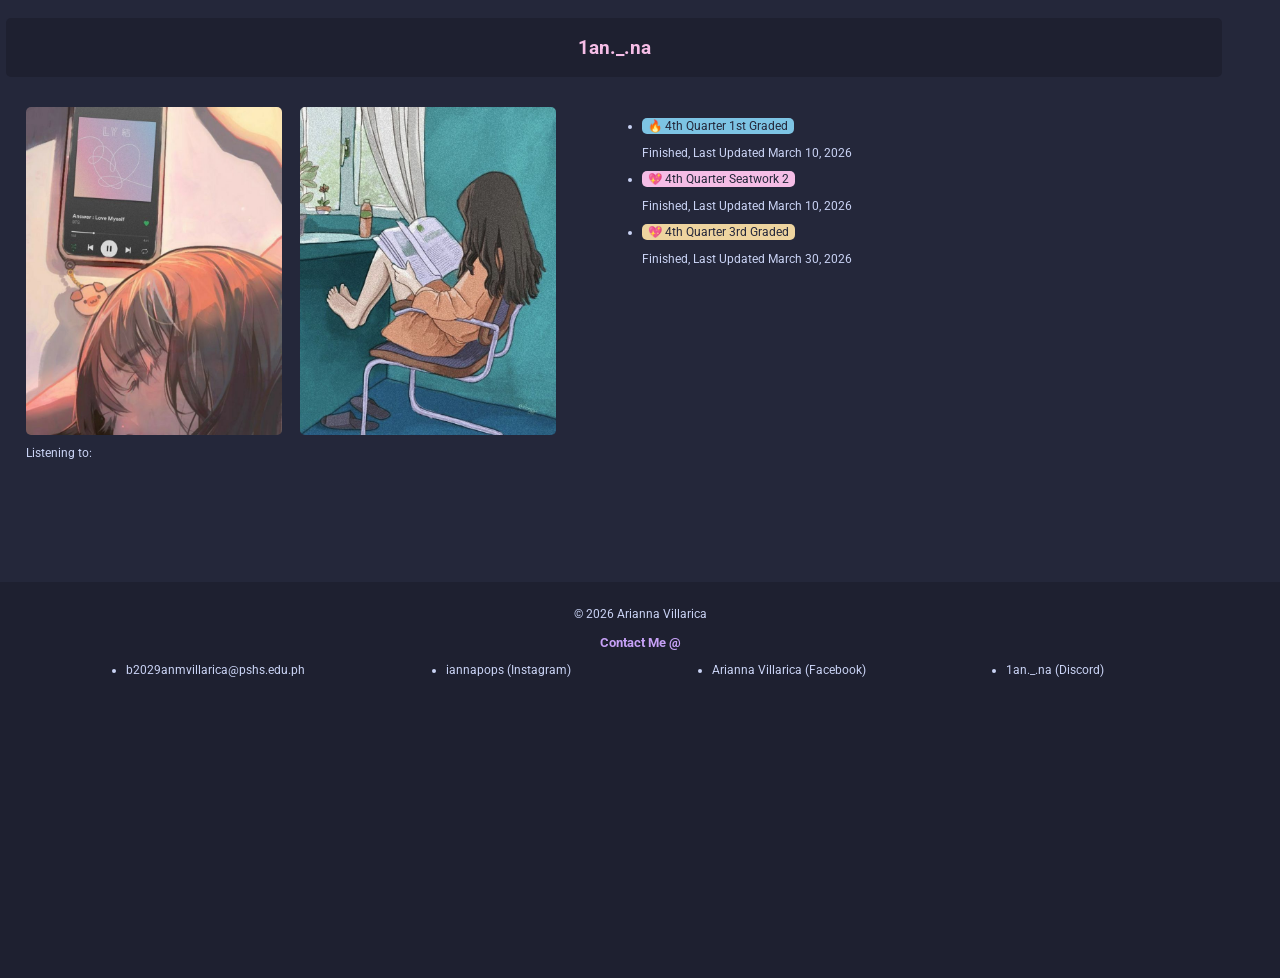
<file: index.html>
<!DOCTYPE html>

<html>
<head>
    <title>Ianna's Q4 Homepage!</title>
    <link href="./styles/reg.css" rel="stylesheet">

    <link rel="preconnect" href="https://fonts.googleapis.com">
    <link rel="preconnect" href="https://fonts.gstatic.com" crossorigin>
    <link href="https://fonts.googleapis.com/css2?family=Roboto:ital,wght@0,100..900;1,100..900&display=swap" rel="stylesheet">
    <link rel="stylesheet" href="https://cdnjs.cloudflare.com/ajax/libs/font-awesome/4.7.0/css/font-awesome.min.css">

    <meta name='viewport' content='width=device-width, initial-scale=1'>
    <meta name="author" content="Arianna Nina M. Villarica">
</head>

<body>
    <div id="page">
    <div id="header">
        <h2 id="title">1an._.na</h2>
    </div>

    <div id="main">
        <div id="style">
            <span>
                <img style="width: 20vw; height: auto;" src="./media/homepage/anime_listeningtomusic.png">
                <img style="width: 20vw; height: auto;" src="./media/homepage/anime_reading.png">
            </span>
            <p>Listening to:</p>
            <iframe data-testid="embed-iframe" style="border-radius:12px" src="https://open.spotify.com/embed/track/4FmeVH5lIipcrOiEdv1Hd2?utm_source=generator" width="100%" height="" frameBorder="0" allowfullscreen="" allow="autoplay; clipboard-write; encrypted-media; fullscreen; picture-in-picture" loading="lazy"></iframe>
        </div>  
        <div id="works">
            <ul>
                <li>
                    <button style="background-color: #7dc4e4;"><a href="./public/4thQtr/q41gPotassiumVillarica.html">🔥 4th Quarter 1st Graded</a></button>
                    <p>Finished, Last Updated March 10, 2026</p>
                </li>
                <li>
                    <button style="background-color: #f5bde6;"><a href="./public/4thQtr/9KVillaricaSeatwork2.html">💖 4th Quarter Seatwork 2</a></button>
                    <p>Finished, Last Updated March 10, 2026</p>
                </li>
                <li>
                    <button style="background-color: #eed49f;"><a href="./public/4thQtr/3rdGraded/index.html">💖 4th Quarter 3rd Graded</a></button>
                    <p>Finished, Last Updated March 30, 2026</p>
                </li>
            </ul>
        </div>
    </div>

    <footer>
        <br>
        <p>&copy; 2026 Arianna Villarica</p>
        <div id="details">
            <h3 style="color:#c6a0f6">Contact Me @</h3>
            <ul>
                <li>b2029anmvillarica@pshs.edu.ph</li>
                <li>iannapops (Instagram)</li>
                <li>Arianna Villarica (Facebook)</li>
                <li>1an._.na (Discord)</li>
            </ul>
        </div>
    </footer>

    <script>
        var menuBtn = document.getElementById("menu");
        var menuTrue = false; 

        menuBtn.addEventListener('click', () => {
            if (!menuTrue){
                menuBtn.style.color = "#8aadf4";
                menuTrue = true; 
            }
            else 
            {
                menuBtn.style.color = "#cad3f5";
                menuTrue = false; 
            }
        })
    </script>

</body>

</html>
</file>
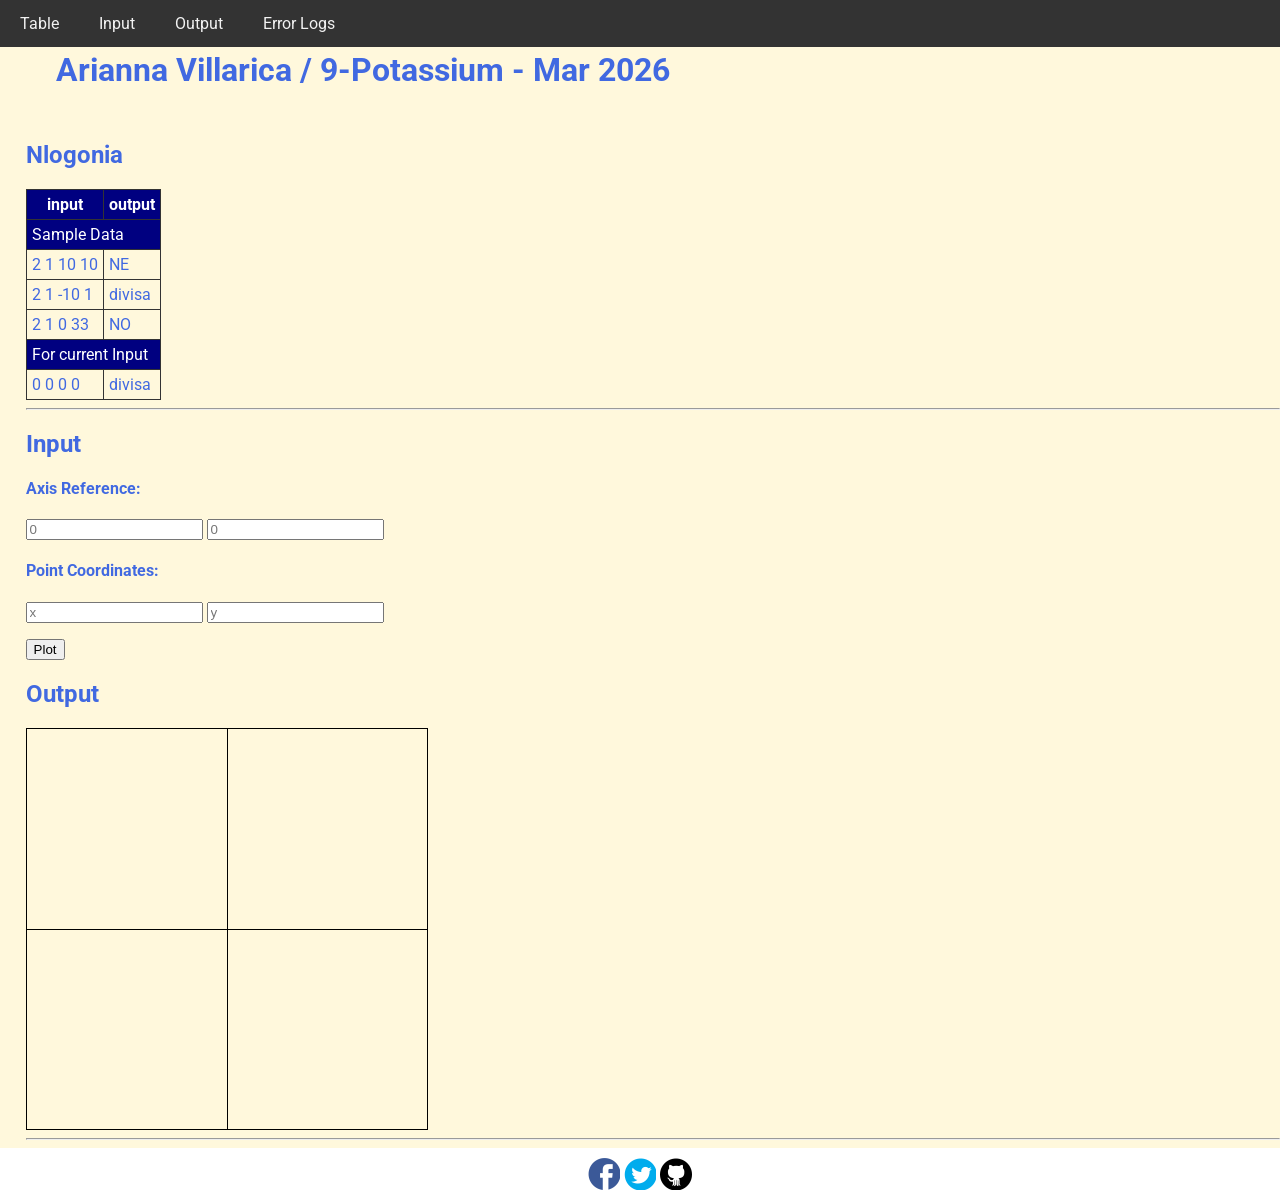
<file: public/4thQtr/3rdGraded/index.html>
<!DOCTYPE html>
<html>
<head>
  <meta charset="utf-8">
  <meta name="viewport" content="width=device-width">
  <!-- change the authors name to both your names-->
  <meta name="author" content="Arianna Villarica">
  <meta name="description" content="testing and debugging">
  <meta name="keywords" content="testing and debugging">
  <title>CS 3 </title>
  <link href="style.css" rel="stylesheet" type="text/css" />
  <link rel="preconnect" href="https://fonts.googleapis.com">
  <link rel="preconnect" href="https://fonts.gstatic.com" crossorigin>
  <link href="https://fonts.googleapis.com/css2?family=Open+Sans&family=Poppins:wght@300&family=Roboto&display=swap" rel="stylesheet">
  <link rel="icon" type="image/x-icon" href="images/favicon.ico">
</head>

<body>
  <header>
    <nav>
      <a href="#start">Table</a>
      <a href="#input">Input</a>
      <a href="#output">Output</a>
      <a href="errorlogs.html">Error Logs</a>
    </nav>
    
    <h1 style="padding: 30px">Arianna Villarica / 9-Potassium  - Mar 2026 </h1>
    <h2 id="start"> Nlogonia </h2>
  </header>

  <section id="table">
    <table> 
      <tr class="rColor">
        <th> input </th> <th> output</th>
      </tr>
      <tr class="rColor"> 
        <td colspan="2"> Sample Data</td>
      </tr>
      <tr> 
        <td> 2 1 10 10 </td> <td> NE</td>
      </tr>
      <tr> 
        <td> 2 1 -10 1 </td> <td> divisa</td>
      </tr>
      <tr> 
        <td> 2 1 0 33 </td> <td> NO </td>
      </tr>
      <tr  class="rColor"> 
        <td colspan="2"> For current Input</td>
      </tr>
      <tr> 
        <td id="in1"> 0 0 0 0 </td> <td id="out1"> divisa </td>
      </tr>
    </table>
    <hr>
  </section>
  
  <section id="input">
    <h2> Input </h2>
  
    <h4>Axis Reference:</h4>
    <p>
      <input type="number" id="x0" placeholder="0">
      <input type="number" id="y0" placeholder="0">
    </p>
    
    <h4>Point Coordinates:</h4>
    <p>
      <input type="number" id="x" placeholder="x"> 
      <input type="number" id="y" placeholder="y">
    </p>
    <button onclick="plotPoint(Number(x0.value),Number(y0.value),Number(x.value), Number(y.value))"> Plot </button>
  </section>
  
  <section id="output">
    <h2 id="output"> Output </h2>
  
    <div id="coordinatePlane">
        <div id="xAxis" class="axis"></div>
        <div id="yAxis" class="axis"></div>
    </div>
    <hr>
  </section>
  
  <!--- anchors for socmed site are done with image sprites -->
  <footer>
    <a href="https://facebook.com"> 
    <div class="icon facebook"></div>
    </a>
    <a href="https://twitter.com">
    <div class="icon twitter"></div>
    </a>
    <a href="https://github.com">
    <div class="icon github"></div>
    </a>
  </footer>
  <script defer src="script.js"></script>
</body>

</html>
</file>
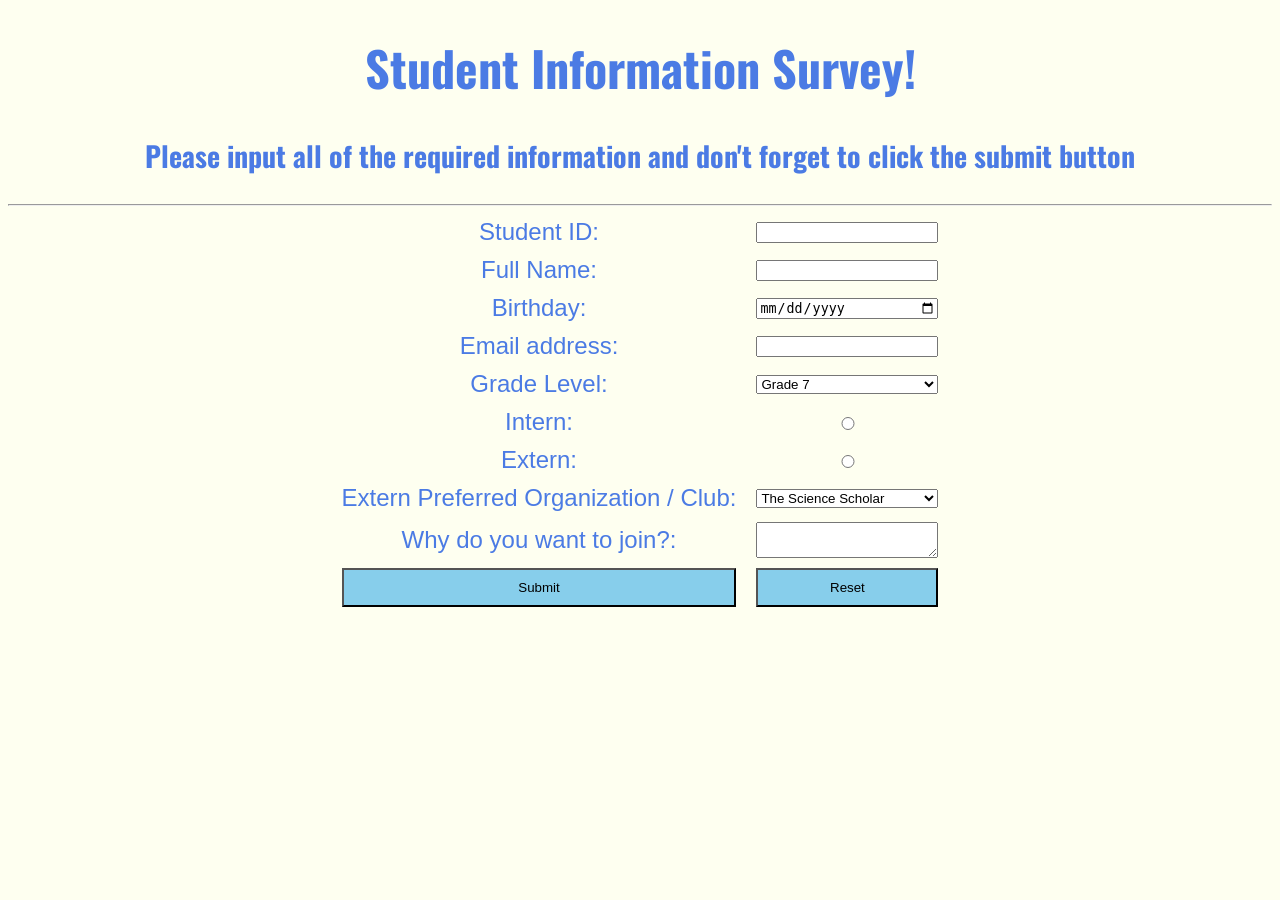
<file: public/3rdQtr/Q3_2GPotassiumVillarica.html>
<!DOCTYPE html>
<html>

<head>
    <title>Ianna's Q3 2nd GE</title>
    
    <link rel="preconnect" href="https://fonts.googleapis.com">
    <link rel="preconnect" href="https://fonts.gstatic.com" crossorigin>
    <link href="https://fonts.googleapis.com/css2?family=Google+Sans:ital,opsz,wght@0,17..18,400..700;1,17..18,400..700&family=Oswald:wght@200..700&display=swap" rel="stylesheet">

    <style>
        body {
            text-align: center;
            font-family: "Roboto", sans-serif;
            font-size: 1.5rem;
            background-color: rgb(254, 255, 240);
            color: rgb(75, 123, 228);
        }

        h1, h3 {
            font-family: "Oswald", sans-serif;
        }

        form {
            display: grid;
            grid-template-columns: auto auto;
            gap: 10px 20px;
            justify-content: center;
            align-items: center;
        }

        .button {
            padding: 10px; 
            background-color: skyblue;
        }

        input:focus {
            color: blue;
        }
    </style>
</head>

<body>

    <h1>Student Information Survey!</h1>
    <h3>Please input all of the required information and don't forget
        to click the submit button
    </h3>

    <hr>

    <form method="post" action="submit">
        Student ID: <input type="number" id="StudentId" required>
        Full Name: <input type="text" id="FullName" onblur = "this.style.color = 'blue'"required>
        Birthday: <input type="date" id="Birthday" required> 
        Email address: <input type="email" id="EmailAddress" required>
        Grade Level: <select id="GradeLevel" required>
            <option value="7">Grade 7</option>
            <option value="8">Grade 8</option>
            <option value="9">Grade 9</option>
            <option value="10">Grade 10</option>
            <option value="11">Grade 11</option>
            <option value="12">Grade 12</option>
        </select>
        Intern: <input onblur = "this.style.color = 'blue'" type="radio" value="1" name="DormerStatus" required> 
        Extern:
        <input type="radio" value="0" name="DormerStatus">Extern</input>
        Preferred Organization / Club: <select id="OrgClub" required>
            <option value="SciScho">The Science Scholar</option>
            <option value="Lagablab">Ang Lagablab</option>
            <option value="Himig">Himig Agham</option>
            <option value="Expo">Exposure</option>
            <option value="XYZ">Pisay XYZ</option>
            <option value="Alianteam">Alianti Varsity</option>
            </select> 
        Why do you want to join?: <textarea onblur = "this.style.color = 'blue'" id="Reason"></textarea>
        <input class="button" type="submit" onclick="confirm('Submit responses?'); this.style.backgroundColor = 'rgb(75, 123, 228)'; this.style.color = 'rgb(254, 255, 240)';" >
        <input class = "button" type="reset" onclick="confirm('Clear all previous data?'); this.style.backgroundColor = 'rgb(75, 123, 228)'; this.style.color = 'rgb(254, 255, 240)';">
    </form>

</body>

</html>
</file>
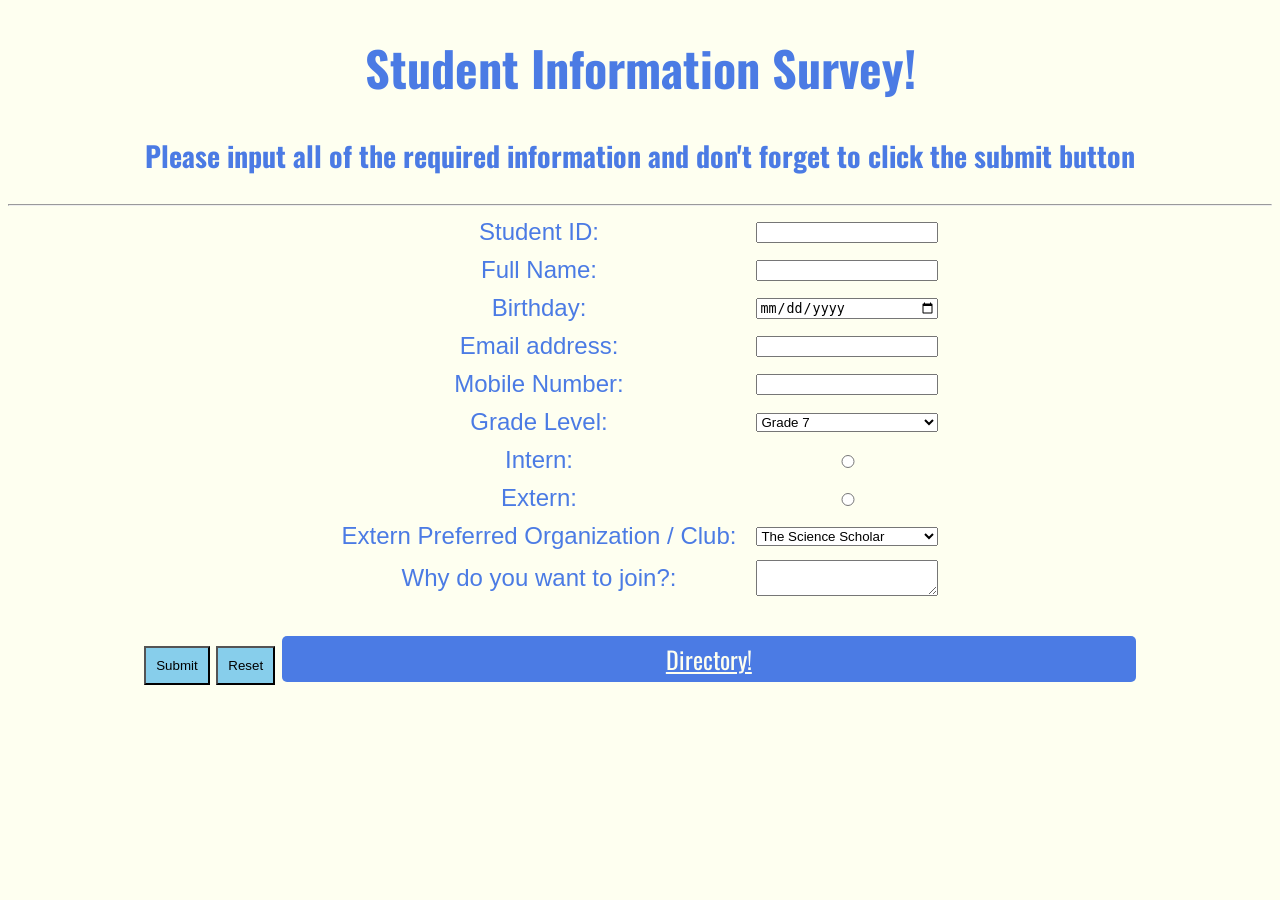
<file: public/3rdQtr/Q3_3GPotassiumVillarica.html>
<!DOCTYPE html>
<html>

<head>
    <title>Ianna's Q3 3rd GE</title>
    
    <link rel="preconnect" href="https://fonts.googleapis.com">
    <link rel="preconnect" href="https://fonts.gstatic.com" crossorigin>
    <link href="https://fonts.googleapis.com/css2?family=Google+Sans:ital,opsz,wght@0,17..18,400..700;1,17..18,400..700&family=Oswald:wght@200..700&display=swap" rel="stylesheet">

    <style>
        body {
            text-align: center;
            font-family: "Roboto", sans-serif;
            font-size: 1.5rem;
            background-color: rgb(254, 255, 240);
            color: rgb(75, 123, 228);
        }

        h1, h3 {
            font-family: "Oswald", sans-serif;
        }

        form {
            display: grid;
            grid-template-columns: auto auto;
            gap: 10px 20px;
            justify-content: center;
            align-items: center;
            margin-bottom: 5vh;
        }

        .button {
            padding: 10px; 
            background-color: skyblue;
        }

        input:focus {
            color: blue;
        }

        #directory {
            width: 80vw; 
            padding: 5px 30vw; background-color: rgb(75, 123, 228);
            color: rgb(254, 255, 240);
            font-family: "Oswald", sans-serif;
            border-radius: 5px;
        }
    </style>
</head>

<body>
    <h1>Student Information Survey!</h1>
    <h3>Please input all of the required information and don't forget
        to click the submit button
    </h3>

    <hr>

    <form>
        Student ID: <input type="number" id="student" required>
        Full Name: <input type="text" id="name" onblur = "this.style.color = 'blue'"required>
        Birthday: <input type="date" id="birthday" required> 
        Email address: <input type="email" id="email" required>
        Mobile Number: <input type="number" id="number" required>
        Grade Level: <select id="grade" required>
            <option value="7">Grade 7</option>
            <option value="8">Grade 8</option>
            <option value="9">Grade 9</option>
            <option value="10">Grade 10</option>
            <option value="11">Grade 11</option>
            <option value="12">Grade 12</option>
        </select>
        Intern: <input onblur = "this.style.color = 'blue'" type="radio" value="1" name="DormerStatus" id="intern" required> 
        Extern:
        <input type="radio" value="0" name="DormerStatus">Extern</input>
        Preferred Organization / Club: <select id="club" required>
            <option value="SciScho">The Science Scholar</option>
            <option value="Lagablab">Ang Lagablab</option>
            <option value="Himig">Himig Agham</option>
            <option value="Expo">Exposure</option>
            <option value="XYZ">Pisay XYZ</option>
            <option value="Alianteam">Alianti Varsity</option>
            </select> 
        Why do you want to join?: <textarea onblur = "this.style.color = 'blue'" id="reason"></textarea>
    </form>
    <input id="submitbtn" class="button" type="submit" onclick="save()">
    <input id="resetbtn" class = "button" type="reset" onclick="confirm('Clear all previous data?'); this.style.backgroundColor = 'rgb(75, 123, 228)'; this.style.color = 'rgb(254, 255, 240)';">

    <a id="directory" href="viewSignUps.html">Directory!</a>

    <script>
    var submit = document.getElementById("submitbtn"); 

    function save(){
        if(confirm("Submit responses?") == true) {
            let users = JSON.parse(localStorage.getItem("save")) || []; 

            let user_obj = {
                ID: document.getElementById("student").value,
                Fullname: document.getElementById("name").value,
                Birthday: document.getElementById("birthday").value,
                Email: document.getElementById("email").value,
                Number: document.getElementById("number").value,
                Grade: document.getElementById("grade").value,
                InternExtern: document.getElementById("intern").value || 0,
                Club: document.getElementById("club").value,
                Reason: document.getElementById("reason").value
            }

            users.push(user_obj);

            localStorage.setItem('save', JSON.stringify(users));

            alert("You have signed up succesfully!"); 
            }   
    }
    </script>
</body>

</html>
</file>
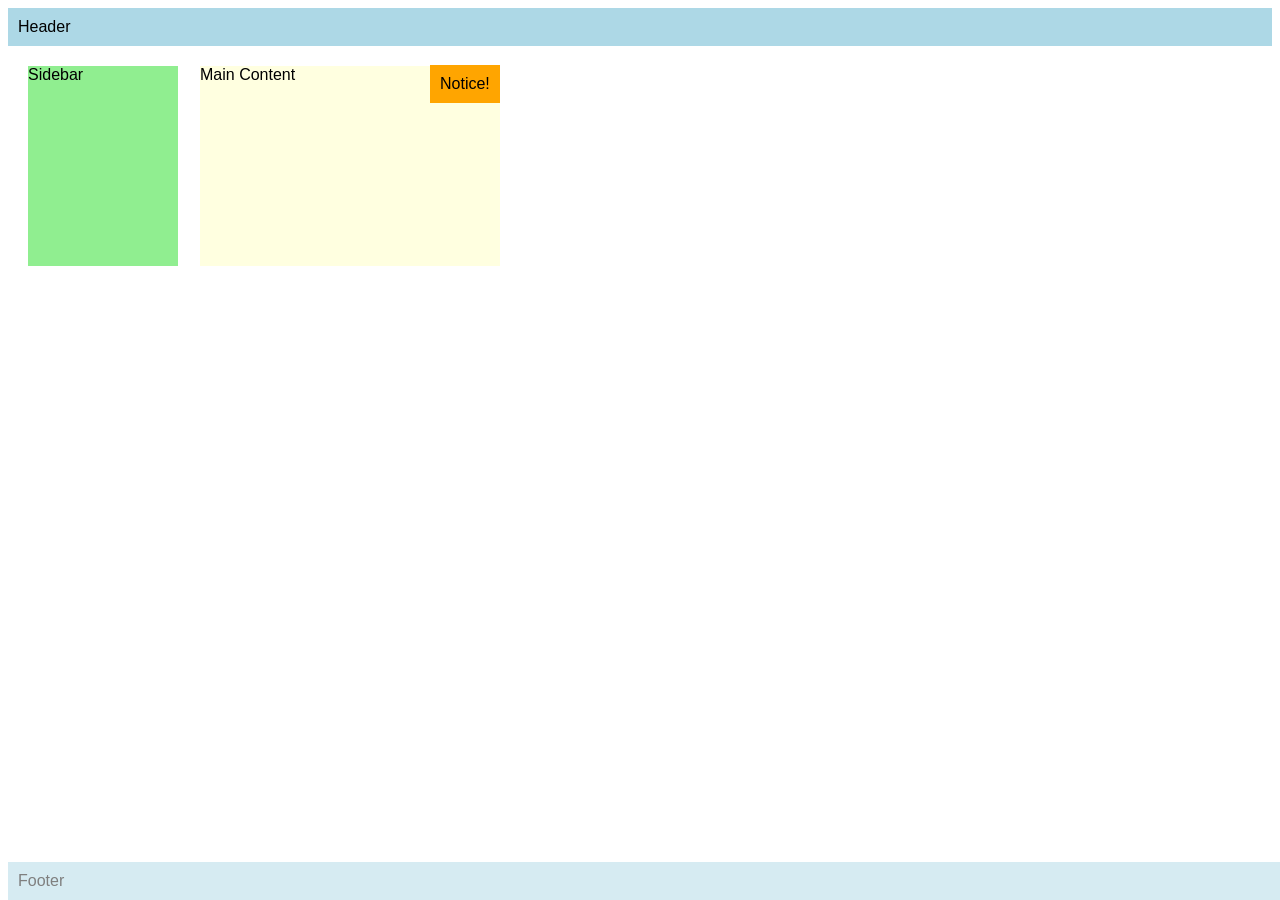
<file: public/4thQtr/9KVillaricaSeatwork2.html>
<!DOCTYPE html>
<html>
<head>
  <meta name="author" content="Arianna Villarica & Tala Crisologo" />
  <meta name="revised" content="March 27, 2026" />
  <style>
    body { font-family: Arial, sans-serif; }
    .header, .footer {
      background: lightblue;
      padding: 10px;
    }
    .footer {
       opacity: 0.5;
       position: fixed; bottom: 0; width: 100%;
    }
    .sidebar {
      background: lightgreen;
      width: 150px;
      height: 200px;
      position: relative; top: 20px; left: 20px;
    }
    .content {
      background: lightyellow;
      width: 300px;
      height: 200px;
      position: absolute; top: 66px; left: 200px; 
      z-index: 1; 
    } 
    .notice {
        position: absolute;
        top: 65px;
        left: 430px;
        background: orange;
        padding: 10px;
        z-index: 2;
    }
  </style>
</head>
<body>
  <div class="header">Header</div>
  <div class="sidebar">Sidebar</div>
  <div class="content">Main Content</div>
  <div class="footer">Footer</div>
  <div class="notice">Notice!</div>
</body>
</html>
</file>
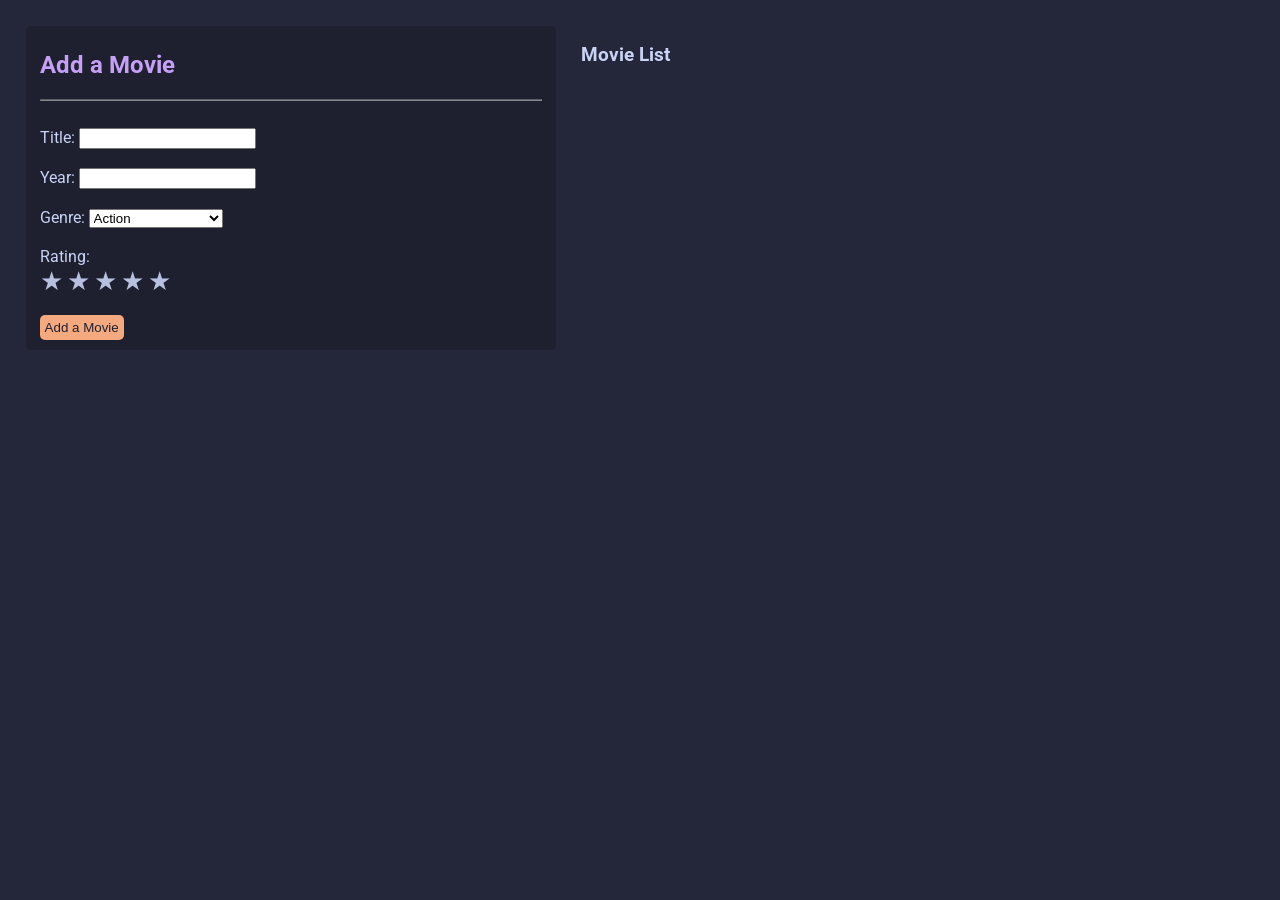
<file: public/4thQtr/q41gPotassiumVillarica.html>
<html>
<head>
    <title>Ianna's Movie Directory!</title>

    <link rel="preconnect" href="https://fonts.googleapis.com">
    <link rel="preconnect" href="https://fonts.gstatic.com" crossorigin>
    <link href="https://fonts.googleapis.com/css2?family=Roboto:ital,wght@0,100..900;1,100..900&display=swap" rel="stylesheet">
    <link rel="stylesheet" href="https://cdnjs.cloudflare.com/ajax/libs/font-awesome/4.7.0/css/font-awesome.min.css">

    <meta name='viewport' content='width=device-width, initial-scale=1'>
    <meta name="author" content="Arianna Nina M. Villarica">

    <style>
        * {
            box-sizing: border-box;
        }
        body {
            width: 100%; height: 100%;
            padding: 0; margin: 0;  
            background-color: #24273a;
            color: #cad3f5;
            font-family: "Roboto", sans-serif; 
        }

        #page {
            width: 96vw; 
            margin: 0; 
            padding: 2vw;
            display: flex; 
            gap: 2vw; 
        }

        hr {
            color: #cad3f5;
            opacity: 0.5;
        }

        h2 {
            color: #c6a0f6;
        }

        #movieForm {
            background-color: #1e2030;
            border: none; 
            border-radius: 5px; 
            width: 45%; 
        }

        #mainForm {
            border: none; 
        }

        #rating > input {
            display: none;
        }

        .star {
            font-size: 2vw;
            color: #b8c0e0;
        }

        #submitbtn {
            color: #1e2030; 
            padding: 5px; 
            border-radius: 5px; 
            background-color: #f5a97f;
            border: none; 
        }

        #submitbtn:hover {
            background-color: #b8c0e0;
        }

        #directory {
            margin: 0; 
            padding: 0; 
            width: 80%; 
        }

        #directory > li { 
            background-color: #8aadf4; color: #24273a;
            padding: 5px; margin: 0; 
            border-radius: 5px;
        }

        #nonForm {
            width: 50%; 
            padding: 0; margin: 0; 
        }

        #delete {
            background-color: #ed8796;
            color: #1e2030;
            font-family: "Roboto", sans-serif;
            border: none; border-radius: 5px;
        }
    </style>
</head>

<body onload='update(JSON.parse(localStorage.getItem("savedMovies")))'>
    <div id="page">
    <form id="movieForm">
        <fieldset id="mainForm">
            <h2>Add a Movie</h2>
            <hr>
            <br>
            <label for="title">Title:</label>
            <input type="text" id="title" required>
            <br><br>
            <label for="year">Year:</label>
            <input type="number" id="year" required>
            <br><br>
            <label for="genre">Genre:</label>
            <select id="genre" required>
                <option value="Action">Action</option>
                <option value="Romcom">Romance-Comedy</option>
                <option value="Horror">Horror/Thriller</option>
                <option value="History">Historical</option>
                <option value="Sci-fi">Science Fiction</option>
                <option value="Fantasy">Fantasy</option>
                <option value="Cartoons">Cartoon</option>
                <option value="Anime">Anime</option>
                <option value="Drama">Drama</option>
            </select>
            <br><br>
            Rating:
            <div id="rating">
                <label for="s1"><span class="star">★</span></label>
                <input required name="star" type="radio" id="s1" value="1" class="starRating">

                <label for="s2"><span class="star">★</span></label>
                <input name="star" type="radio" id="s2" value="2" class="starRating">

                <label for="s3"><span class="star">★</span></label>
                <input name="star" type="radio" id="s3" value="3" class="starRating">

                <label for="s4"><span class="star">★</span></label>
                <input name="star" type="radio" id="s4" value="4" class="starRating">
                
                <label for="s5"><span class="star">★</span></label>
                <input name="star" type="radio" id="s5" value="5" class="starRating">
            </div>
            <br>
        <button type="submit" id="submitbtn">Add a Movie</button>
        </fieldset>
    </form>

    <div id="nonForm">
        <h3>Movie List</h3>
        <ul id="directory">
        </ul>
    </div>

    <script>
        var submit = document.getElementById("movieForm");
        var rating = document.getElementById("rating");
        var currMovie = 0; 

        submit.addEventListener("submit", record);
        function record(event) {
            event.preventDefault(); 
            var moviesList = JSON.parse(localStorage.getItem('savedMovies')) || [];

            var titleInp = document.getElementById("title"); 
            var yearInp = document.getElementById("year");
            var genreInp = document.getElementById("genre");
            var starInp = document.querySelector('input[name=star]:checked');
            
            var movie = {
                title: titleInp.value,
                year: yearInp.value,
                genre: genreInp.value,
                rating: starInp.value,
                counter: 1
            }

            // reset radio buttons
            var star = document.getElementsByClassName('starRating');
            star[Number(movie.rating) - 1].checked = false; 
            
            // stores object in array & updates user view
            var screenedList = movieChecker(movie, moviesList);
            update(screenedList);

            titleInp.value = "";
            yearInp.value = ""; 
            genreInp.value = "";


            var symbols = document.getElementsByClassName("star");
            
            for (let i = 0; i < symbols.length; i++)
                symbols[i].style.color = "#b8c0e0";

            localStorage.setItem('savedMovies', JSON.stringify(moviesList));
            console.log(localStorage.getItem('savedMovies'));
        }

        rating.addEventListener("change", addRating);
        function addRating(){
            // get value from radio button
            var star = Number(document.querySelector('input[name=star]:checked').value) || 0;
            
            var symbols = document.getElementsByClassName("star");
                
            for (let i = 0; i < symbols.length; i++)
                symbols[i].style.color = "#b8c0e0";

            if (star){
                //  colors every star yellow until the nth star
                for (let i = star - 1; i >= 0; i--)
                {
                    symbols[i].style.color = "#eed49f";
                }
            }
        }

        function update(list){
            var directory = document.getElementById("directory"); 
            directory.innerHTML = "";

            for (let i = 0; i < list.length; i++)
            {
                var strToAdd = "";
                var star = "★"; 

                strToAdd += ` (${list[i].year})`;
                strToAdd += ` - ${list[i].genre}, Rating:`;

                // for sure number of WHOLE stars
                var starMinusOne = Math.ceil(list[i].rating) - 1;

                var actuallyAdd = "";
                actuallyAdd += `<li><b>${list[i].title}</b>${strToAdd} <span style="color:#eed49f; display: inline-block; position:relative;font-size:1vw;">${star.repeat(starMinusOne)}`;

                var leftover = list[i].rating - starMinusOne;
                actuallyAdd += `<span style="width:${leftover}vw;overflow:hidden;text-overflow:clip;white-space:nowrap;position:absolute;">${star}</span>`; 
                // credits to GEMINI, https://www.freecodecamp.org/news/how-to-truncate-text-with-css-javascript/ for guiding me & teaching my how to use these <3 ⬆ 
                actuallyAdd += "</span><br>";

                // DELETE BUTTON 
                actuallyAdd += `<button id='delete' onclick='deleteItem(${i});'>Delete</button>`;
                actuallyAdd += "</li><br>";

                directory.innerHTML += actuallyAdd; 
            }
        }

        function movieChecker(curr, list) {

            var notInList = true; 
            for (let i = 0; i < list.length; i++)
            {
                if ((curr.title == list[i].title))
                {
                    let counter = Number(list[i].counter) + Number(curr.counter);
                    let ogRating = Number(list[i].rating);
                    let newRating = Number(curr.rating);

                    curr.rating = (ogRating*(counter - 1) + newRating) / counter;
                    console.log((ogRating*(counter - 1) + newRating) / counter)
                    curr.counter = counter; 
                    console.log(curr);
                    notInList = false; 
                    list[i] = curr; 
                    break; 
                }
            }
            
            if (notInList)
                list.push(curr); 

            return list; 
        }

        function deleteItem(itemNo) {
            var list = JSON.parse(localStorage.getItem('savedMovies'));
            if (confirm("Are you sure you want to delete?")) {
                list.splice(itemNo, 1);
            }
            localStorage.setItem('savedMovies', JSON.stringify(list));
            update(list);
        }
    </script>
</body>
</html>
</file>
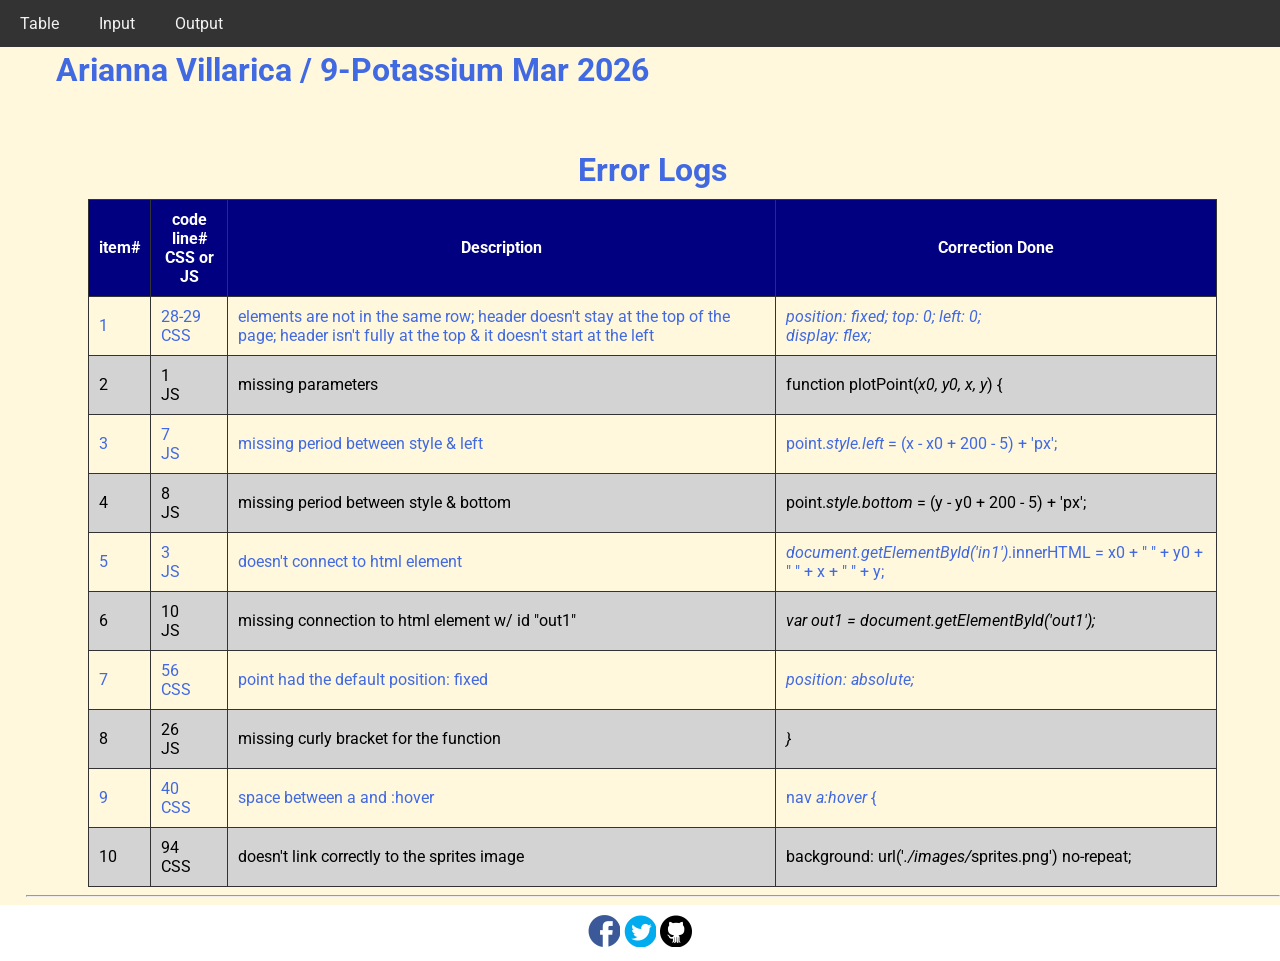
<file: public/4thQtr/3rdGraded/errorlogs.html>
<!DOCTYPE html>
<html>
<head>
  <meta charset="utf-8">
  <meta name="viewport" content="width=device-width">
  <meta name="author" content="Arianna Villarica">
  <meta name="description" content="testing and debugging">
  <meta name="keywords" content="testing and debugging">
  <title>CS3 </title>
  <link href="style.css" rel="stylesheet" type="text/css" />
  <link rel="preconnect" href="https://fonts.googleapis.com">
  <link rel="preconnect" href="https://fonts.gstatic.com" crossorigin>
  <link href="https://fonts.googleapis.com/css2?family=Open+Sans&family=Poppins:wght@300&family=Roboto&display=swap" rel="stylesheet">
  <link rel="icon" type="image/x-icon" href="images/favicon.ico">

  <style>
    tr:nth-child(1) ~ tr:nth-child(odd) {
      background-color: lightgray;
      color: black;
    }
    td, th {
      padding: 10px;
    }
    table {
      width: 90%;
      margin: 0 auto;
    }
    caption {
      font-size: 2em;
      font-weight: bold;
      padding: 10px;
    }
    
  </style>
</head>

<body>
  <header>
    <nav>
      <a href="index.html#start">Table</a>
      <a href="index.html#input">Input</a>
      <a href="index.html#output">Output</a>
    </nav>
    
    <h1 style="padding: 30px">Arianna Villarica / 9-Potassium Mar 2026 </h1>
  </header>

  <section id="table">
    <table> 
      <caption> Error Logs</caption>
      <tr class="rColor">
        <th> item# </th> 
        <th> code line#<br/>CSS or JS </th> 
        <th> Description</th>
        <th> Correction Done</th>
      </tr>
      <tr>
        <td> 1 </td> 
        <td> 28-29<br> CSS</td> 
        <td> elements are not in the same row; header doesn't stay at the top of the page; header isn't fully at the top & it doesn't start at the left</td>
        <td> <i>position: fixed; top: 0; left: 0;<br>display: flex;</i></td>
      </tr>
      <tr>
        <td> 2 </td> 
        <td> 1 <br> JS </td> 
        <td> missing parameters</td>
        <td> function plotPoint(<i>x0, y0, x, y</i>) {</td>
      </tr>
      <tr>
        <td> 3 </td> 
        <td> 7 <br> JS</td> 
        <td> missing period between style & left</td>
        <td> point.<i>style.left</i> = (x - x0 + 200 - 5) + 'px'; </td>
      </tr>
      <tr>
        <td> 4 </td> 
        <td> 8 <br> JS</td> 
        <td> missing period between style & bottom</td>
        <td> point.<i>style.bottom</i> = (y - y0 + 200 - 5) + 'px';</td>
      </tr>
      <tr>
        <td> 5 </td> 
        <td> 3 <br> JS</td> 
        <td> doesn't connect to html element</td>
        <td> <i>document.getElementById('in1')</i>.innerHTML = x0 + " " + y0 + " " + x + " " + y;</td>
      </tr>
      <tr>
        <td> 6 </td> 
        <td> 10 <br> JS</td> 
        <td> missing connection to html element w/ id "out1"</td>
        <td> <i>var out1 = document.getElementById('out1');</i></td>
      </tr>
      <tr>
        <td> 7 </td> 
        <td> 56 <br> CSS </td> 
        <td> point had the default position: fixed</td>
        <td> <i>position: absolute;</i></td>
      </tr>
      <tr>
        <td> 8 </td> 
        <td> 26 <br> JS</td> 
        <td> missing curly bracket for the function</td>
        <td> <i>}</i></td>
      </tr>
      <tr>
        <td> 9 </td> 
        <td> 40 <br> CSS</td> 
        <td> space between a and :hover</td>
        <td>nav <i>a:hover</i> {
          </td>
      </tr>
      <tr>
        <td> 10 </td> 
        <td> 94 <br> CSS</td> 
        <td> doesn't link correctly to the sprites image</td>
        <td> background: url('<i>./images/</i>sprites.png') no-repeat;</td>
      </tr>
     
    </table>
    <hr>
  </section>
  
   
  <!--- anchors for socmed site are done with image sprites -->
  <footer>
    <a href="https://facebook.com"> 
    <div class="icon facebook"></div>
    </a>
    <a href="https://twitter.com">
    <div class="icon twitter"></div>
    </a>
    <a href="https://github.com">
    <div class="icon github"></div>
    </a>
  </footer>
 
</body>

</html>
</file>
<file: styles/reg.css>
* {
    box-sizing: border-box;
}

body {
    background-color: #24273a; color: #cad3f5;
    font-family: 'Roboto', sans-serif;
    font-size: 0.9vw; 
    margin: 0; overflow-x: hidden; padding: 0; 
}

h2 {
    font-size: 1.5vw; 
}

#page {
    width: 96vw; 
    padding: 0; 
    height: 50vh;
}

#page > div {
    padding: 0.25vh 2vw
}

#header {
    width: 95vw; margin: auto; 
    top: 2vh; height: auto; z-index: 2;  
    position: sticky;
    font-size: 1vw;
    background-color: #1e2030; color: #f5bde6; 
    border-radius: 5px; padding: 2vw; 
    text-align: center; 
}

#main {
    transform: translateY(5vh); 
    display: flex; gap: 5vw; 
}

#style {
    width: 40vw;
}

#style > span {
    display: flex; gap: 2vh; 
}

#style > span > img {
    border-radius: 5px; 
}

footer {
    width: 100vw; 
    background-color: #1e2030; 
    text-align: center; 
    height: 44vh; 
    margin-top: auto; 
}

#details > ul {
    display: flex; 
    gap: 11vw; justify-content: center;
    padding-right: 7vw;
}

li > button {
    border: none; 
    font-family: "Roboto", sans-serif;
    color: #24273a;
    border-radius: 5px;
    font-size: 0.9vw;
}

a {
    text-decoration: none;
    color: inherit; 
}
</file>
<file: public/4thQtr/3rdGraded/style.css>
html {
  height: 100%;
  width: 100%;
}

body{
  font-family: 'Open Sans', sans-serif;
  font-family: 'Poppins', sans-serif;
  font-family: 'Roboto', sans-serif;
  background-color: cornsilk;
  color:royalblue;
  padding: 0;
  margin: 0;
}

section, header {
  padding-left: 2%;
}

/*---- CSS to control the navigation bar --- 
Requirements for the navigation:
- Navigation should all be on one line only and located on the first line of the browser and will not scroll with the rest of the content.  
- There should also a hover effect on each of the links to change background and foreground color.
*/
nav {
    width: 100%;
    background-color: #333;
    position: fixed; top: 0; left: 0; 
    display: flex;
}

nav a {
    display: block;
    color: #f2f2f2;
    text-align: center;
    padding: 14px 20px;
    text-decoration: none;
}

nav a:hover {
    background-color: #ddd;
    color: black;
}

/*------ to control coordinatePlane, the location of the small red box  --------*/
#coordinatePlane {
    position: relative;
    height: 400px;
    width: 400px;
    border: 1px solid black;
}
.point {
    height: 10px;
    width: 10px;
    background-color: red;
    position: absolute;  
}
.axis {
    position: absolute;
    background-color: black;
}

#xAxis {
    left: 0;
    top: 200px;
    width: 100%;
    height: 1px;
}
#yAxis {
    left: 200px;
    bottom: 0;
    width: 1px;
    height: 100%;
}

/* ----- CSS properties for footer tag to display socmed icons facebook, twitter and github using sprites ---
- Discover how to use image sprites to make this work
*/
footer {
    width: 100%;
    background-color: white;
    color: #333;
    text-align: center;
    padding: 10px 0;
}
footer a {
  text-decoration: none;
}

.icon {
    width: 32px;
    height: 32px;
    display: inline-block;
    background: url('./images/sprites.png') no-repeat;
}
.facebook {
    background-position: -226px -129px;
}
.twitter {
    background-position: -340px -129px;
}
.github {
    background-position: -456px -129px;
}

.facebook:hover {
  background-position: -226px -55px;
}
.twitter:hover {
  background-position: -340px -54px;
}
.github:hover {
  background-position: -456px -54px;
}

/* --- CSS for documenting process in the table in the errorlogs.html --*/
table{
  border-collapse: collapse;
}

th, td, tr{
  padding: 5px;
  border: 1px solid #333;  
}

.rColor {
  background-color: navy;
  color: white;
}
</file>
